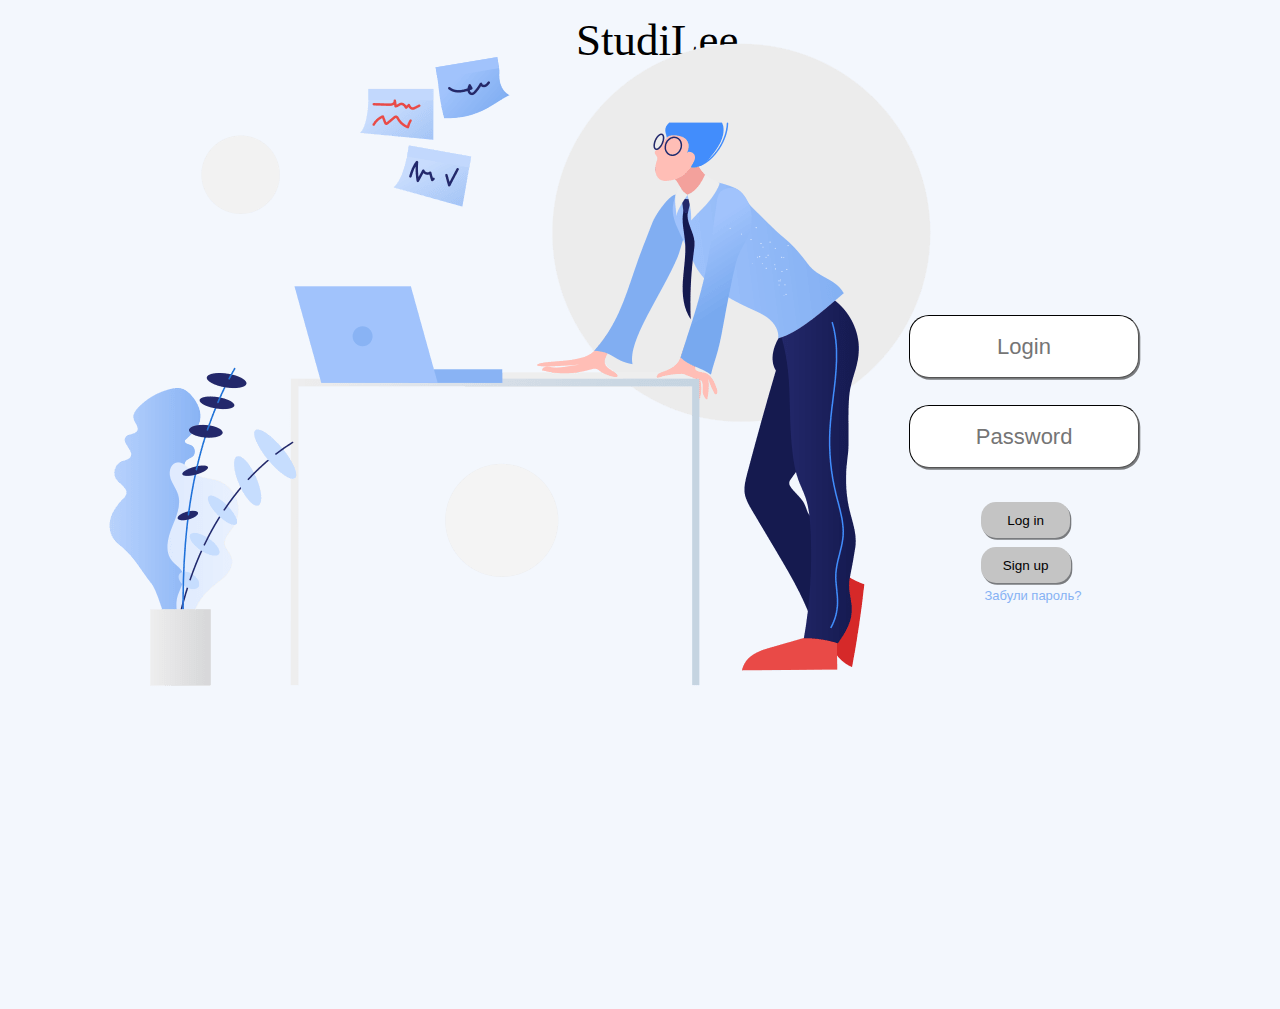
<file: Log/index.html>
<html lang="en">
<head>
    <meta charset="UTF-8">
    <meta http-equiv="X-UA-Compatible" content="IE=edge">
    <meta name="viewport" content="width=device-width, initial-scale=1.0">
    <link rel="shortcut icon" href="img/Colibri.png" type="image/x-icon">
    <link rel="stylesheet" href="css/style.css">
    <link rel="preconnect" href="https://fonts.gstatic.com">
    <link href="https://fonts.googleapis.com/css2?family=Dancing+Script:wght@500&display=swap" rel="stylesheet">
    <title>StudiLee Login</title>
</head>
<header>
    <div><p class="Name">StudiLee</p></div>
    <img src="img/log_photo.png" alt="logo"> <!-- Бг лого. -->
</header>
<body>
    <input class="login" type="text" placeholder="Login"> <!-- Поле вводу Логіну -->
    <input class="passw" type="password" pattern="(?=.*\d)(?=.*[a-z])(?=.*[A-Z]).{8,}"  placeholder="Password"> <!-- Поле вводу Паролю -->
    <input class="button_log" type="button" value="Log in"> <!-- Кнопка входу -->
    <a href="http://127.0.0.1:5500/Reg/index.html"><input class="button_reg" type="button" value="Sign up"></a> <!-- Кнопка реєстрації нового користувача -->
    <p class="reset_passw"><a href="https://google.com">Забули пароль?</a></p> <!-- Відновлення паролю -->
</body>
</html>
</file>
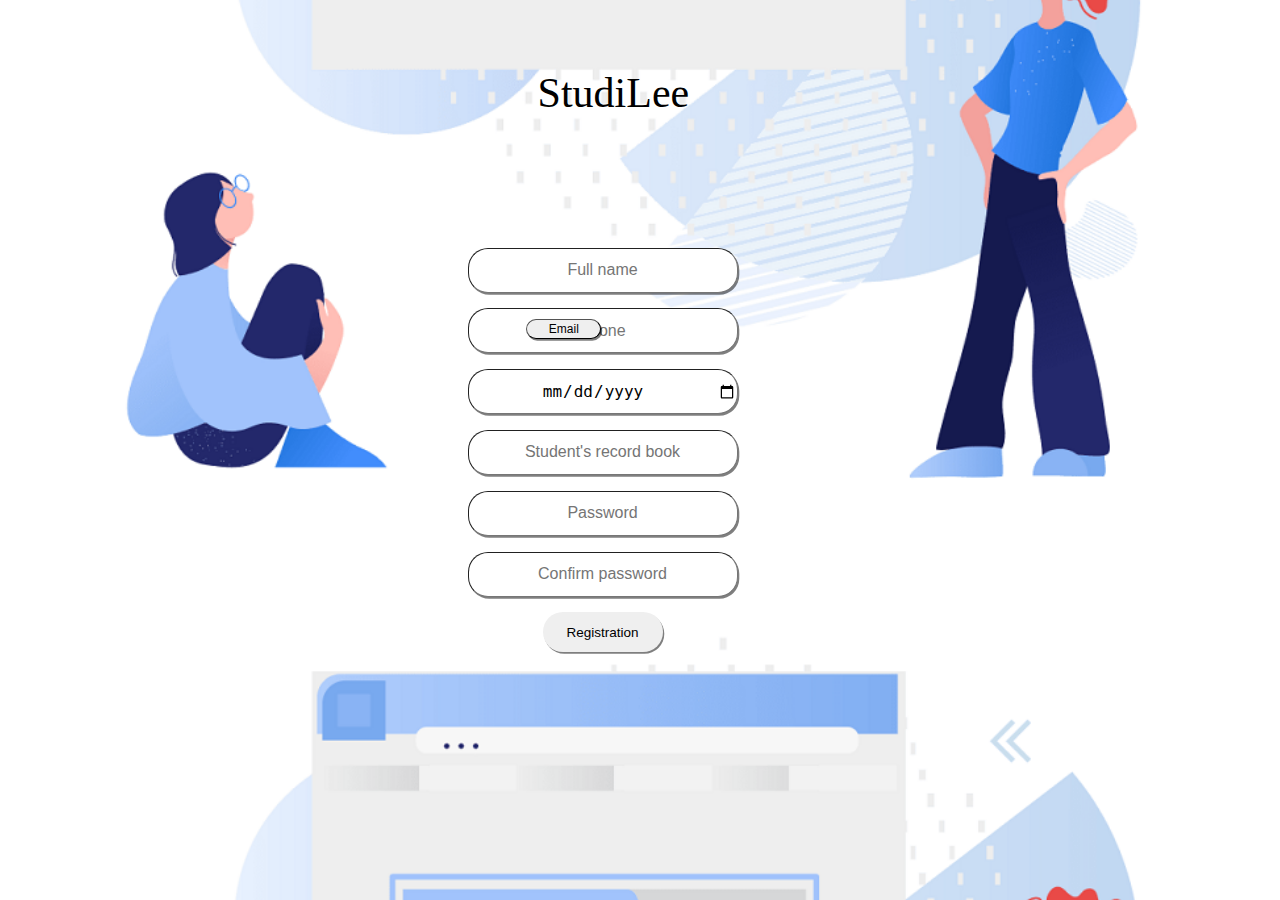
<file: Reg/index.html>
<html lang="en">
<head>
    <meta charset="UTF-8">
    <meta http-equiv="X-UA-Compatible" content="IE=edge">
    <meta name="viewport" content="width=device-width, initial-scale=1.0">
    <link rel="shortcut icon" href="img/Colibri.png" type="image/x-icon">
    <link rel="stylesheet" href="css/style.css">
    <link rel="preconnect" href="https://fonts.gstatic.com">
    <link href="https://fonts.googleapis.com/css2?family=Dancing+Script:wght@500&display=swap" rel="stylesheet">
    <title>StudiLee Registration</title>
</head>
<body>
    <p class="StudiLee">StudiLee</p>
    <div>
        <input class="full_name" placeholder="Full name" type="text">
        <input class="login" placeholder="Phone" type="text">
        <input class="date" type="date">
        <input class="stud_book" placeholder="Student's record book" type="text">
        <input class="pass" placeholder="Password" type="password">
        <input class="confirm_pass" placeholder="Confirm password" type="password">
        <input class="registration" value="Registration" type="button">
    </div>
</body>
<input class="switch_log"  value="Email" type="button">
</html>
</file>
<file: Log/css/style.css>
html {
  overflow:  hidden; 
}

.Name{
  position: relative;
  left: 45vw;
  top: 1.5vh;
  font-size: 45px;
  font-family: 'Rock Salt', cursive;
}

img{
  position: relative;
  top: -23.6vh;
  left: 5vw;
  pointer-events:none;
}

body{
  position: absolute;
  background-color: #F3F7FD;
  margin: 0;
  padding: 0;
  width: 100vw;
  height: 100vh;
}

header{
  background-color: #F3F7FD;
  width: 60vw;
  height: 100vh;
  margin: 0;
  padding: 0;
}

.login{
  position: relative;
  text-align: center;
  outline: none;
  bottom: 65vh;
  left: 71vw;
  width: 18vw;
  height: 7vh;
  border-radius: 20px;
  border-width: 1px;
  border-color: black;
  font-size: 22px;
  cursor: text;
  box-shadow: 1.3px 1.8px 0px rgba(0,0,0,0.5);
}

.passw{
  position: relative;
  text-align: center;
  outline: none;
  bottom: 55vh;
  left: 52.7vw;
  width: 18vw;
  height: 7vh;
  border-radius: 20px;
  border-width: 1px;
  border-color: black;
  font-size: 22px;
  cursor: text;
  box-shadow: 1.3px 1.8px 0px rgba(0,0,0,0.5);
}

.button_log{
  position: relative;
  text-align: center;
  outline: none;
  background-color: #C4C4C4;
  bottom: 46vh;
  left: 40vw;
  width: 7vw;
  height: 4vh;
  border-radius: 15px;
  border-width: 0px;
  border-color: black;
  font-size: 13.5px;
  cursor: pointer;
  box-shadow: 1.3px 1.8px 0 rgba(0,0,0,0.5);
  font-family: 'Open Sans', sans-serif;
}

.button_reg{
  position: relative;
  text-align: center;
  outline: none;
  background-color: #C4C4C4;
  bottom: 41vh;
  left: 32.7vw;
  width: 7vw;
  height: 4vh;
  border-radius: 15px;
  border-width: 0px;
  border-color: black;
  font-size: 13.5px;
  cursor: pointer;
  box-shadow: 1.3px 1.8px 0 rgba(0,0,0,0.5);
  font-family: 'Open Sans', sans-serif;
}

.reset_passw a{
  position: relative;
  outline: none;
  bottom: 43.5vh;
  left: 76.91vw;
  font-size: 13px;
  color: #86B2F4;
  text-decoration: none;
  cursor: help;
  font-family: 'Open Sans', sans-serif;
}
</file>
<file: Reg/css/style.css>
html{
  margin: 0;
  padding: 0;
}

body{
  margin: 0;
  padding: 0; 
  display: flex;
  justify-content: center;
  align-items: center;
  background-color: #86B2F4;
  background-image: url("../img/reg_bg2.png");
  background-size: 100%;
  background-position-y: -45vh;
  background-position-x: 1.5vw;
}

.StudiLee{
  position: absolute;
  top: 3vh;
  left: 42vw;
  font-size: 42px;
  font-family: 'Rock Salt', cursive;
  pointer-events: none;
}

img{
  display:flex;
  justify-content: center;
  align-items: center;
  width: 69.2%;
  pointer-events: none;
}

div{
  display:flex;
  flex-direction: column;
  justify-content: space-between;
  align-items: center;
  height: 405px;
  margin: 0;
  padding: 0;
}

.full_name{
  text-align: center;
  width: 270px;
  height: 45px;
  font-size: 16px;
  border-radius: 20px;
  outline: none;
  cursor: text;
  box-shadow: 1.3px 1.8px 0px rgba(0,0,0,0.5);
  border-width: 1px;
}

.login{
  text-align: center;
  width: 270px;
  height: 45px;
  font-size: 16px;
  border-radius: 20px;
  outline: none;
  cursor: text;
  box-shadow: 1.3px 1.8px 0px rgba(0,0,0,0.5);
  border-width: 1px;
}

.switch_log{
  position: relative;
  width: 75px;
  height: 20px;
  font-size: 12px;
  border-radius: 30px;
  left: -16.5vw;
  top: -13.5vh;
  outline: none;
  cursor: pointer;
  box-shadow: 1.3px 1.8px 0px rgba(0,0,0,0.5);
  border-width: 1px;
}

.date{
  text-align: center;
  width: 270px;
  height: 45px;
  font-size: 16px;
  border-radius: 20px;
  outline: none;
  box-shadow: 1.3px 1.8px 0px rgba(0,0,0,0.5);
  border-width: 1px;
}

.pass{
  text-align: center;
  width: 270px;
  height: 45px;
  font-size: 16px;
  border-radius: 20px;
  outline: none;
  cursor: text;
  box-shadow: 1.3px 1.8px 0px rgba(0,0,0,0.5);
  border-width: 1px;
}

.confirm_pass{
  text-align: center;
  width: 270px;
  height: 45px;
  font-size: 16px;
  border-radius: 20px;
  outline: none;
  cursor: text;
  box-shadow: 1.3px 1.8px 0px rgba(0,0,0,0.5);
  border-width: 1px;
}

.stud_book{
  text-align: center;
  width: 270px;
  height: 45px;
  font-size: 16px;
  border-radius: 20px;
  outline: none;
  cursor: text;
  box-shadow: 1.3px 1.8px 0px rgba(0,0,0,0.5);
  border-width: 1px;
}

.registration{
  text-align: center;
  width: 120px;
  height: 40px;
  font-size: 16px;
  border-radius: 20px;
  outline: none;
  border-width: 0px;
  border-color: black;
  font-size: 13.5px;
  cursor: pointer;
  box-shadow: 1.3px 1.8px 0 rgba(0,0,0,0.5);
  font-family: 'Open Sans', sans-serif;
}
</file>
